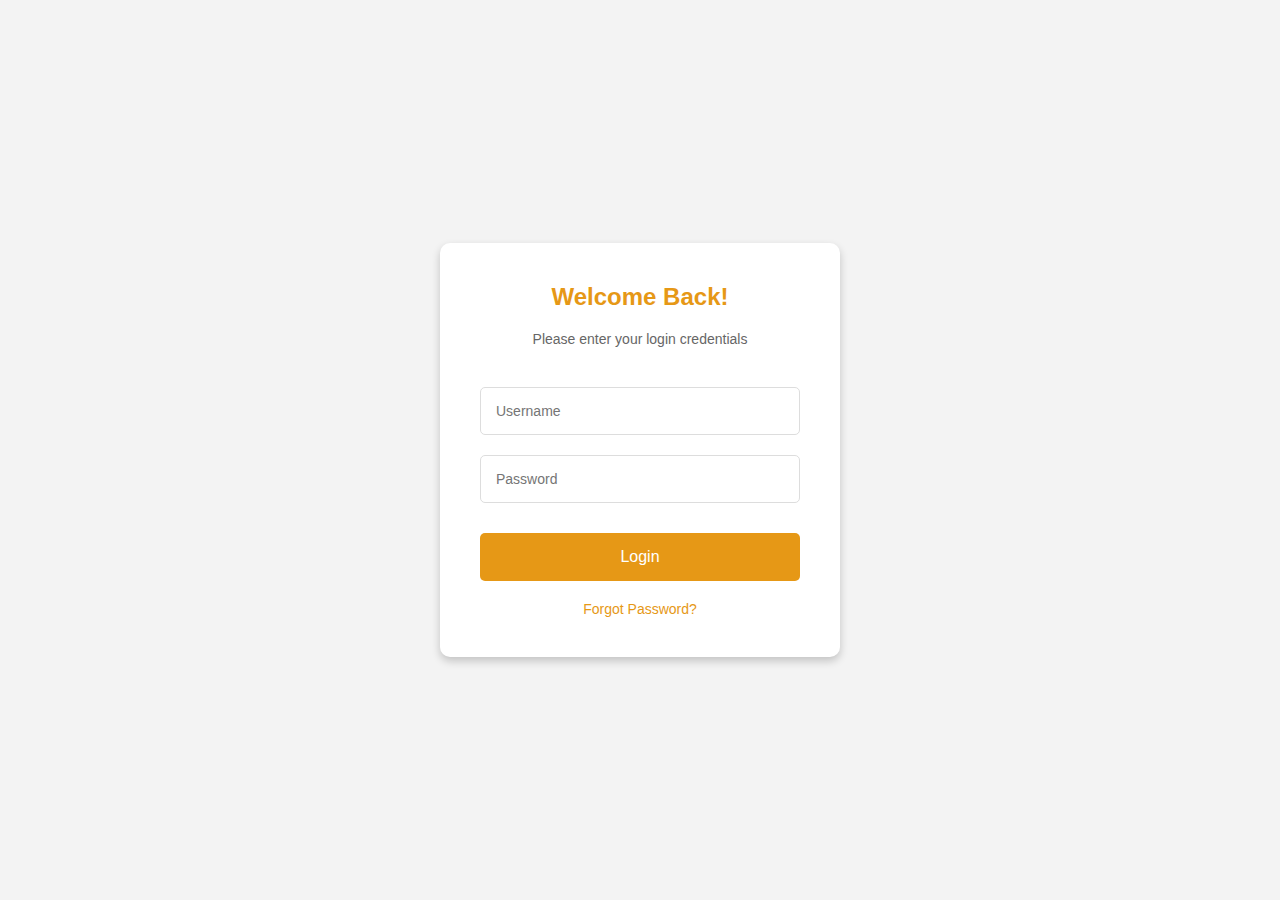
<file: login.html>
<!DOCTYPE html>
<html lang="en">
  <head>
    <meta charset="UTF-8" />
    <meta name="viewport" content="width=device-width, initial-scale=1.0" />
    <title>Login Page</title>
    <style>
      /* CSS Reset */
      * {
        margin: 0;
        padding: 0;
        box-sizing: border-box;
      }

      /* Background styling */
      body {
        font-family: Arial, sans-serif;
        background-color: #f3f3f3;
        display: flex;
        justify-content: center;
        align-items: center;
        height: 100vh;
      }

      /* Container styling */
      .login-container {
        background-color: #fff;
        border-radius: 10px;
        box-shadow: 0 4px 8px rgba(0, 0, 0, 0.2);
        padding: 40px;
        width: 100%;
        max-width: 400px;
        text-align: center;
      }

      /* Logo and Title */
      .login-container h2 {
        color: #e69816;
        font-size: 24px;
        margin-bottom: 20px;
      }

      .login-container p {
        color: #666;
        font-size: 14px;
        margin-bottom: 30px;
      }

      /* Input fields */
      .login-container input[type="text"],
      .login-container input[type="password"] {
        width: 100%;
        padding: 15px;
        margin: 10px 0;
        border-radius: 5px;
        border: 1px solid #ddd;
        font-size: 14px;
      }

      /* Login button */
      .login-container button {
        width: 100%;
        padding: 15px;
        margin-top: 20px;
        background-color: #e69816;
        border: none;
        border-radius: 5px;
        color: #fff;
        font-size: 16px;
        cursor: pointer;
        transition: background-color 0.3s;
      }

      .login-container button:hover {
        background-color: #cc7f12;
      }

      /* Additional link */
      .login-container a {
        display: block;
        margin-top: 20px;
        font-size: 14px;
        color: #e69816;
        text-decoration: none;
        transition: color 0.3s;
      }

      .login-container a:hover {
        color: #cc7f12;
      }
    </style>
  </head>
  <body>
    <div class="login-container">
      <h2>Welcome Back!</h2>
      <p>Please enter your login credentials</p>
      <form action="/login" method="POST" onsubmit="redirectAfterSubmit(event)">
        <input type="text" name="username" placeholder="Username" required />
        <input
          type="password"
          name="password"
          placeholder="Password"
          required
        />
        <button type="submit">Login</button>
      </form>
      <a href="#">Forgot Password?</a>
    </div>
    <script>
      function redirectAfterSubmit(event) {
        event.preventDefault();
        window.location.href = "index.html";
      }
    </script>
  </body>
</html>
</file>
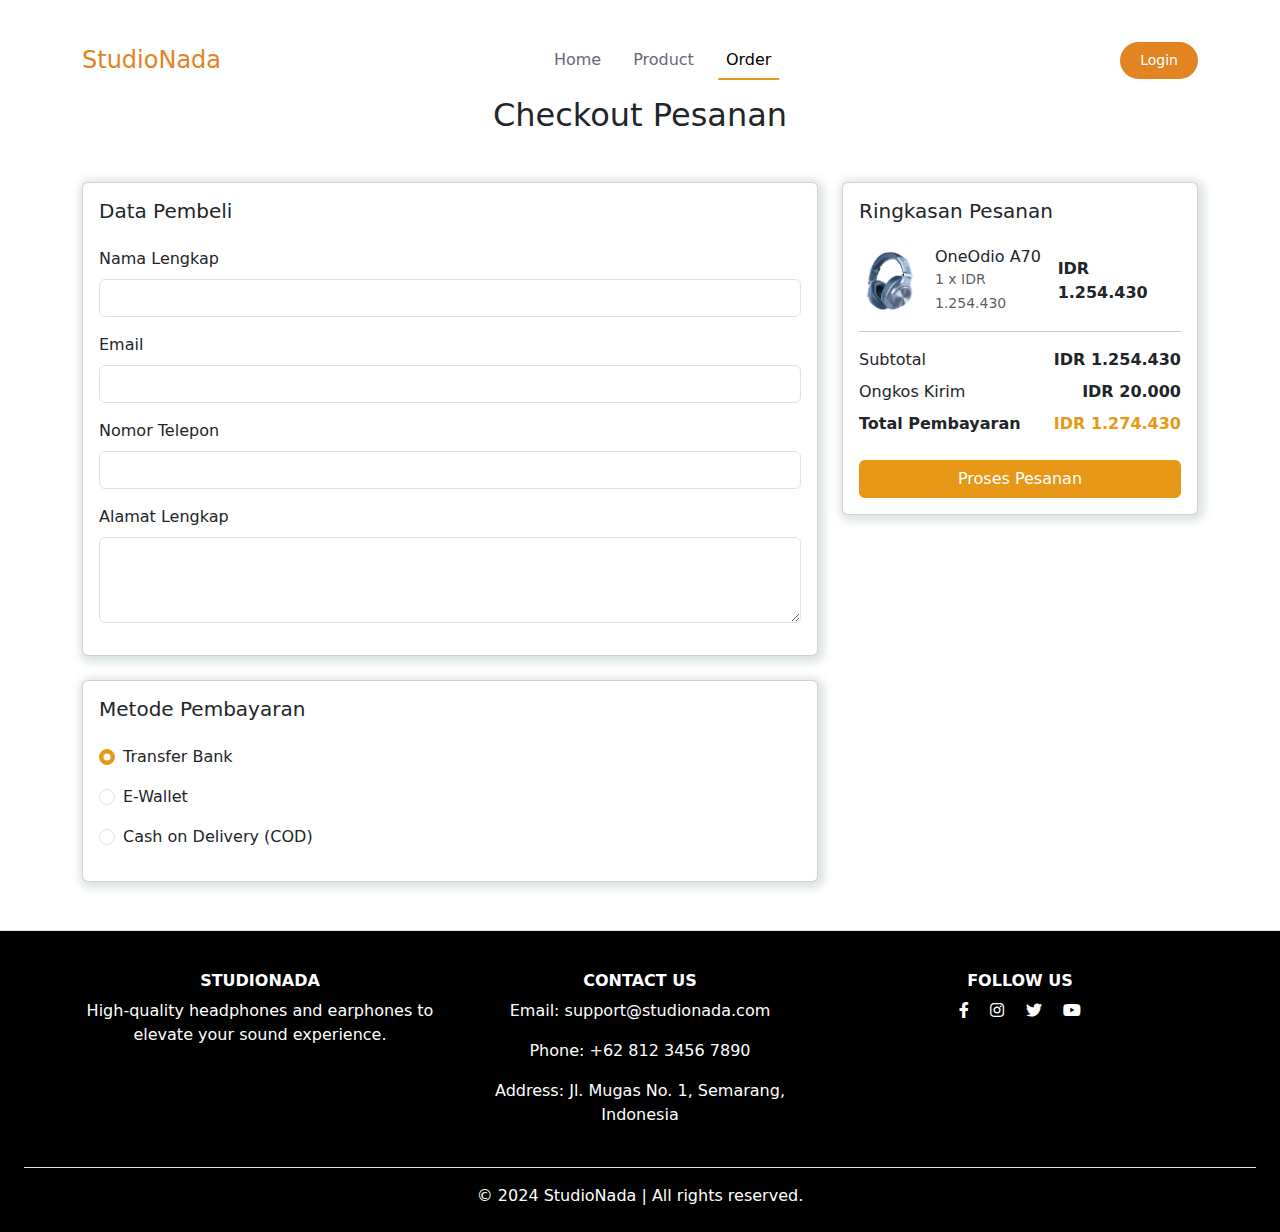
<file: order.html>
<!DOCTYPE html>
<html lang="en">
  <head>
    <meta charset="utf-8" />
    <meta name="viewport" content="width=device-width, initial-scale=1" />
    <title>Studio Nada</title>
    <!-- BOOTSTRAP CSS -->
    <link
      href="https://cdn.jsdelivr.net/npm/bootstrap@5.3.3/dist/css/bootstrap.min.css"
      rel="stylesheet"
      integrity="sha384-QWTKZyjpPEjISv5WaRU9OFeRpok6YctnYmDr5pNlyT2bRjXh0JMhjY6hW+ALEwIH"
      crossorigin="anonymous"
    />

    <link href="style.css" rel="stylesheet" />

    <!-- Font Awesome -->
    <link
      rel="stylesheet"
      href="https://cdnjs.cloudflare.com/ajax/libs/font-awesome/5.15.4/css/all.min.css"
    />
  </head>

  <body>
    <!-- NAVBAR  -->
    <nav class="navbar navbar-expand-lg fixed-top">
      <div class="container">
        <a class="navbar-brand me-auto" href="index.html">StudioNada</a>
        <div
          class="offcanvas offcanvas-end"
          tabindex="-1"
          id="offcanvasNavbar"
          aria-labelledby="offcanvasNavbarLabel"
        >
          <div class="offcanvas-header">
            <h5 class="offcanvas-title" id="offcanvasNavbarLabel">
              Studio Nada
            </h5>
            <button
              type="button"
              class="btn-close"
              data-bs-dismiss="offcanvas"
              aria-label="Close"
            ></button>
          </div>
          <div class="offcanvas-body">
            <ul class="navbar-nav justify-content-center flex-grow-1 pe-3">
              <li class="nav-item">
                <a
                  class="nav-link mx-lg-2"
                  aria-current="page"
                  href="index.html"
                  >Home</a
                >
              </li>
              <li class="nav-item">
                <a class="nav-link mx-lg-2" href="products.html">Product</a>
              </li>
              <li class="nav-item">
                <a class="nav-link mx-lg-2 active" href="order.html">Order</a>
              </li>
            </ul>
          </div>
        </div>
        <a href="login.html" class="login-button">Login</a>
        <button
          class="navbar-toggler pe-0"
          type="button"
          data-bs-toggle="offcanvas"
          data-bs-target="#offcanvasNavbar"
          aria-controls="offcanvasNavbar"
          aria-label="Toggle navigation"
        >
          <span class="navbar-toggler-icon"></span>
        </button>
      </div>
    </nav>
    <!-- END NAVBAR -->

    <!-- KONTEN PEMESANAN -->
    <section class="order-section mt-5 pt-5">
      <div class="container">
        <h2 class="text-center mb-5">Checkout Pesanan</h2>

        <div class="row g-4">
          <!-- Form Data Pembeli -->
          <div class="col-lg-8">
            <div class="card mb-4">
              <div class="card-body">
                <h5 class="card-title mb-4">Data Pembeli</h5>
                <form>
                  <div class="mb-3">
                    <label for="nama" class="form-label">Nama Lengkap</label>
                    <input
                      type="text"
                      class="form-control"
                      id="nama"
                      required
                    />
                  </div>
                  <div class="mb-3">
                    <label for="email" class="form-label">Email</label>
                    <input
                      type="email"
                      class="form-control"
                      id="email"
                      required
                    />
                  </div>
                  <div class="mb-3">
                    <label for="telepon" class="form-label"
                      >Nomor Telepon</label
                    >
                    <input
                      type="tel"
                      class="form-control"
                      id="telepon"
                      required
                    />
                  </div>
                  <div class="mb-3">
                    <label for="alamat" class="form-label"
                      >Alamat Lengkap</label
                    >
                    <textarea
                      class="form-control"
                      id="alamat"
                      rows="3"
                      required
                    ></textarea>
                  </div>
                </form>
              </div>
            </div>

            <!-- Metode Pembayaran -->
            <div class="card mb-5">
              <div class="card-body">
                <h5 class="card-title mb-4">Metode Pembayaran</h5>
                <div class="payment-methods">
                  <div class="form-check mb-3">
                    <input
                      class="form-check-input"
                      type="radio"
                      name="paymentMethod"
                      id="transfer"
                      checked
                    />
                    <label class="form-check-label" for="transfer">
                      Transfer Bank
                    </label>
                  </div>
                  <div class="form-check mb-3">
                    <input
                      class="form-check-input"
                      type="radio"
                      name="paymentMethod"
                      id="ewallet"
                    />
                    <label class="form-check-label" for="ewallet">
                      E-Wallet
                    </label>
                  </div>
                  <div class="form-check mb-3">
                    <input
                      class="form-check-input"
                      type="radio"
                      name="paymentMethod"
                      id="cod"
                    />
                    <label class="form-check-label" for="cod">
                      Cash on Delivery (COD)
                    </label>
                  </div>
                </div>
              </div>
            </div>
          </div>

          <!-- Ringkasan Pesanan -->
          <div class="col-lg-4">
            <div class="card">
              <div class="card-body">
                <h5 class="card-title mb-4">Ringkasan Pesanan</h5>

                <!-- Daftar Produk dalam Keranjang -->
                <div class="cart-items mb-4">
                  <div class="cart-item d-flex align-items-center mb-3">
                    <img
                      src="properti/hpn 1.png"
                      alt="OneOdio A70"
                      class="img-fluid me-3"
                      style="width: 60px"
                    />
                    <div class="item-details flex-grow-1">
                      <h6 class="mb-0">OneOdio A70</h6>
                      <small class="text-muted">1 x IDR 1.254.430</small>
                    </div>
                    <span class="fw-bold">IDR 1.254.430</span>
                  </div>

                  <!-- Garis Pemisah -->
                  <hr class="my-3" />

                  <!-- Total -->
                  <div class="d-flex justify-content-between mb-2">
                    <span>Subtotal</span>
                    <span class="fw-bold">IDR 1.254.430</span>
                  </div>
                  <div class="d-flex justify-content-between mb-2">
                    <span>Ongkos Kirim</span>
                    <span class="fw-bold">IDR 20.000</span>
                  </div>
                  <div class="d-flex justify-content-between mb-2">
                    <span class="fw-bold">Total Pembayaran</span>
                    <span class="fw-bold" style="color: #e69816"
                      >IDR 1.274.430</span
                    >
                  </div>
                </div>

                <!-- Tombol Proses Pesanan -->
                <button
                  id="triggerOrderModal"
                  class="btn w-100 text-white"
                  style="background-color: #e69816"
                >
                  Proses Pesanan
                </button>
              </div>
            </div>
          </div>
        </div>
      </div>
    </section>

    <!-- Modal Konfirmasi Pesanan -->
    <div id="orderSuccessModal" class="custom-modal">
      <div class="custom-modal-content">
        <h2>Pesanan Berhasil!</h2>
        <p>Terima kasih, pesanan Anda telah diproses.</p>
        <button id="closeOrderModalButton" class="close-button">Tutup</button>
      </div>
    </div>

    <!-- FOOTER -->
    <div class="text-center p-4 border-top bg-black text-white">
      <div class="container mt-3">
        <div class="row">
          <!-- Informasi Toko -->
          <div class="col-md-4">
            <h6 class="text-uppercase fw-bold">StudioNada</h6>
            <p>
              High-quality headphones and earphones to elevate your sound
              experience.
            </p>
          </div>
          <!-- Kontak -->
          <div class="col-md-4">
            <h6 class="text-uppercase fw-bold">Contact Us</h6>
            <p>Email: support@studionada.com</p>
            <p>Phone: +62 812 3456 7890</p>
            <p>Address: Jl. Mugas No. 1, Semarang, Indonesia</p>
          </div>
          <!-- Media Sosial -->
          <div class="col-md-4">
            <h6 class="text-uppercase fw-bold">Follow Us</h6>
            <a href="#" class="text-white me-3"
              ><i class="fab fa-facebook-f"></i
            ></a>
            <a href="#" class="text-white me-3"
              ><i class="fab fa-instagram"></i
            ></a>
            <a href="#" class="text-white me-3"
              ><i class="fab fa-twitter"></i
            ></a>
            <a href="#" class="text-white"><i class="fab fa-youtube"></i></a>
          </div>
        </div>
      </div>
      <div class="text-center mt-4 border-top pt-3">
        &copy; 2024 StudioNada | All rights reserved.
      </div>
    </div>
    <!-- END FOOTER -->

    <!-- BOOTSTRAP JS -->
    <script
      src="https://cdn.jsdelivr.net/npm/bootstrap@5.3.3/dist/js/bootstrap.bundle.min.js"
      integrity="sha384-YvpcrYf0tY3lHB60NNkmXc5s9fDVZLESaAA55NDzOxhy9GkcIdslK1eN7N6jIeHz"
      crossorigin="anonymous"
    ></script>

    <!-- Script untuk menampilkan preview gambar -->
    <script>
      document.addEventListener("DOMContentLoaded", function () {
        // Handle form submission
        const form = document.querySelector("form");
        form.addEventListener("submit", function (e) {
          e.preventDefault();
          // Add your form submission logic here
        });
      });
    </script>

    <script src="main.js"></script>
  </body>
</html>
</file>
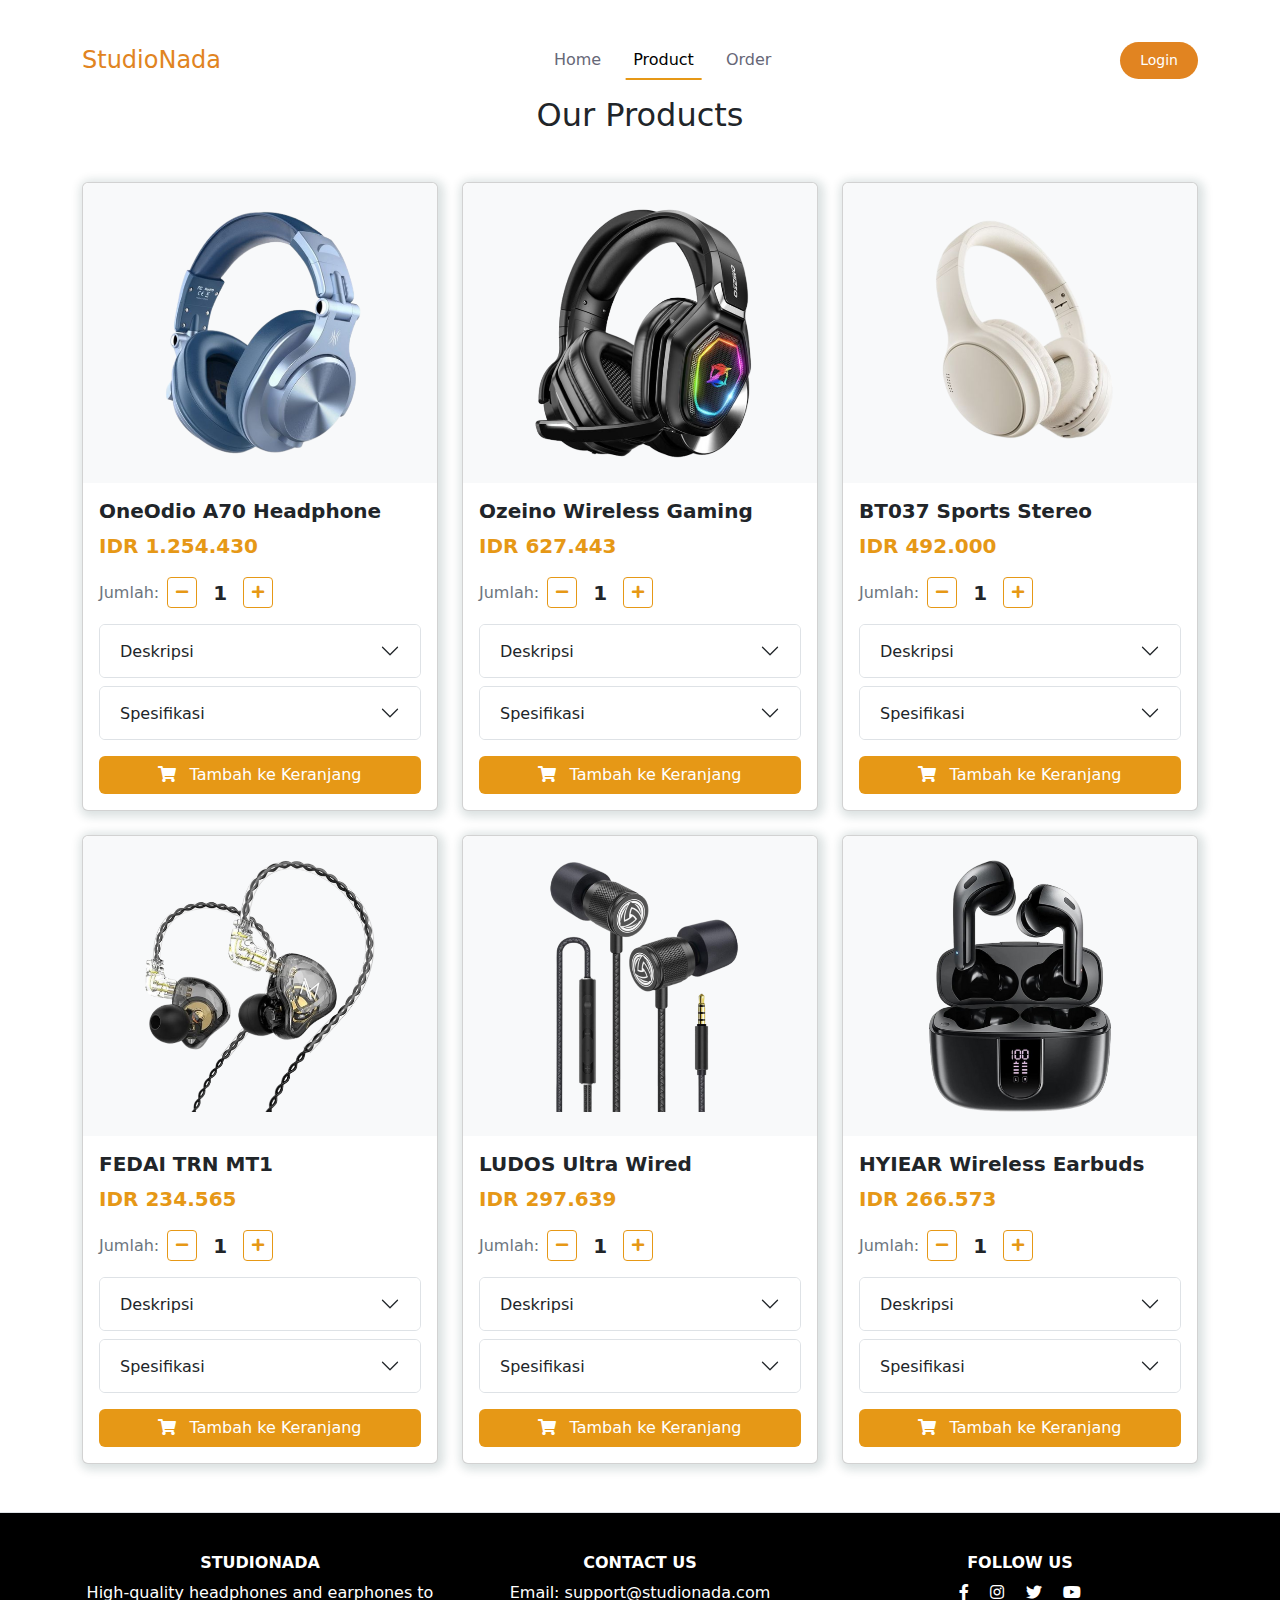
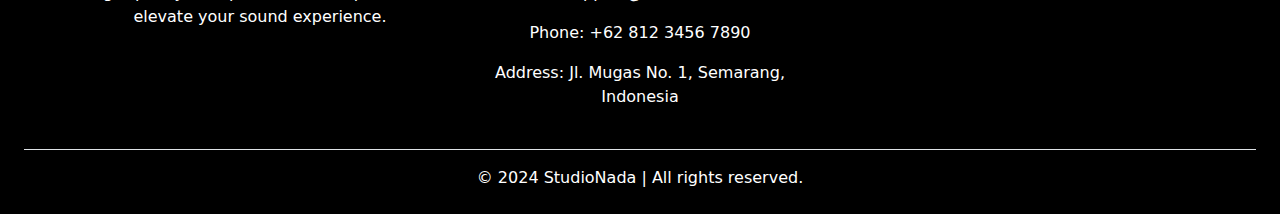
<file: products.html>
<!DOCTYPE html>
<html lang="en">
  <head>
    <meta charset="utf-8" />
    <meta name="viewport" content="width=device-width, initial-scale=1" />
    <title>Studio Nada</title>
    <!-- BOOTSTRAP CSS -->
    <link
      href="https://cdn.jsdelivr.net/npm/bootstrap@5.3.3/dist/css/bootstrap.min.css"
      rel="stylesheet"
      integrity="sha384-QWTKZyjpPEjISv5WaRU9OFeRpok6YctnYmDr5pNlyT2bRjXh0JMhjY6hW+ALEwIH"
      crossorigin="anonymous"
    />

    <!-- AOS -->
    <link rel="stylesheet" href="https://unpkg.com/aos@next/dist/aos.css" />

    <link href="style.css" rel="stylesheet" />

    <!-- Font Awesome -->
    <link
      rel="stylesheet"
      href="https://cdnjs.cloudflare.com/ajax/libs/font-awesome/5.15.4/css/all.min.css"
    />
  </head>

  <body>
    <!-- NAVBAR  -->
    <nav class="navbar navbar-expand-lg fixed-top">
      <div class="container">
        <a class="navbar-brand me-auto" href="index.html">StudioNada</a>
        <div
          class="offcanvas offcanvas-end"
          tabindex="-1"
          id="offcanvasNavbar"
          aria-labelledby="offcanvasNavbarLabel"
        >
          <div class="offcanvas-header">
            <h5 class="offcanvas-title" id="offcanvasNavbarLabel">
              Studio Nada
            </h5>
            <button
              type="button"
              class="btn-close"
              data-bs-dismiss="offcanvas"
              aria-label="Close"
            ></button>
          </div>
          <div class="offcanvas-body">
            <ul class="navbar-nav justify-content-center flex-grow-1 pe-3">
              <li class="nav-item">
                <a
                  class="nav-link mx-lg-2"
                  aria-current="page"
                  href="index.html"
                  >Home</a
                >
              </li>
              <li class="nav-item">
                <a class="nav-link mx-lg-2 active" href="products.html"
                  >Product</a
                >
              </li>
              <li class="nav-item">
                <a class="nav-link mx-lg-2" href="order.html">Order</a>
              </li>
            </ul>
          </div>
        </div>
        <a href="login.html" class="login-button">Login</a>
        <button
          class="navbar-toggler pe-0"
          type="button"
          data-bs-toggle="offcanvas"
          data-bs-target="#offcanvasNavbar"
          aria-controls="offcanvasNavbar"
          aria-label="Toggle navigation"
        >
          <span class="navbar-toggler-icon"></span>
        </button>
      </div>
    </nav>
    <!-- END NAVBAR -->

    <!-- KONTEN DETAIL PRODUK -->
    <section class="product-detail my-5 pt-5">
      <div class="container">
        <h2 class="text-center mb-5">Our Products</h2>
        <div class="row g-4">
          <!-- Product 1 -->
          <div class="col-md-6 col-lg-4">
            <div class="card h-100">
              <!-- Carousel untuk Product 1 -->
              <div
                id="carousel1"
                class="carousel slide"
                data-bs-ride="carousel"
                data-bs-interval="3000"
              >
                <div class="carousel-inner rounded-top">
                  <div class="carousel-item active">
                    <div
                      class="bg-light p-4 d-flex align-items-center justify-content-center"
                      style="height: 300px"
                    >
                      <img
                        src="properti/hpn 1.png"
                        alt="OneOdio A70 Headphone Blue"
                        class="img-fluid"
                        style="max-height: 100%; object-fit: contain"
                      />
                    </div>
                  </div>
                  <div class="carousel-item">
                    <div
                      class="bg-light p-4 d-flex align-items-center justify-content-center"
                      style="height: 300px"
                    >
                      <img
                        src="properti/1 slide 2.png"
                        alt="OneOdio A70 Headphone Grey"
                        class="img-fluid"
                        style="max-height: 100%; object-fit: contain"
                      />
                    </div>
                  </div>
                </div>
              </div>

              <div class="card-body">
                <h5 class="card-title fw-bold">OneOdio A70 Headphone</h5>
                <p class="fw-semibold fs-5" style="color: #e69816">
                  IDR 1.254.430
                </p>

                <!-- Quantity Selector -->
                <div class="d-flex align-items-center gap-2 mb-3">
                  <span class="text-secondary">Jumlah:</span>
                  <div class="d-flex align-items-center gap-2">
                    <button
                      onclick="decreaseQuantity('quantity1')"
                      class="btn btn-sm"
                      style="border-color: #e69816; color: #e69816"
                    >
                      <i class="fas fa-minus"></i>
                    </button>
                    <span class="fs-5 fw-semibold px-2" id="quantity1">1</span>
                    <button
                      onclick="increaseQuantity('quantity1')"
                      class="btn btn-sm"
                      style="border-color: #e69816; color: #e69816"
                    >
                      <i class="fas fa-plus"></i>
                    </button>
                  </div>
                </div>

                <!-- Product Info Accordion -->
                <div class="mb-3">
                  <!-- Description -->
                  <div class="accordion" id="descriptionAccordion1">
                    <div class="accordion-item">
                      <h2 class="accordion-header">
                        <button
                          class="accordion-button collapsed"
                          type="button"
                          data-bs-toggle="collapse"
                          data-bs-target="#description1"
                        >
                          Deskripsi
                        </button>
                      </h2>
                      <div
                        id="description1"
                        class="accordion-collapse collapse"
                      >
                        <div class="accordion-body">
                          OneOdio A70 Bluetooth Over Ear Headphones, Wireless
                          Headphones w/ 72H Playtime, Hi-Res, 3.5mm/6.35mm Wired
                          Audio Jack for Studio Monitor & Mixing DJ Guitar AMP,
                          Computer Laptop PC Tablet.
                        </div>
                      </div>
                    </div>
                  </div>
                  <!-- Specifications -->
                  <div class="accordion mt-2" id="specsAccordion1">
                    <div class="accordion-item">
                      <h2 class="accordion-header">
                        <button
                          class="accordion-button collapsed"
                          type="button"
                          data-bs-toggle="collapse"
                          data-bs-target="#specs1"
                        >
                          Spesifikasi
                        </button>
                      </h2>
                      <div id="specs1" class="accordion-collapse collapse">
                        <div class="accordion-body">
                          <ul class="list-unstyled mb-0">
                            <li>Brand: OneOdio</li>
                            <li>Color: Sky Blue, Silver</li>
                            <li>Ear Placement: Over Ea</li>
                            <li>Form Factor: Over Ea</li>
                            <li>Impedance: 32 Ohm</li>
                          </ul>
                        </div>
                      </div>
                    </div>
                  </div>
                </div>

                <button
                  onclick="window.location.href='order.html'"
                  class="btn w-100"
                  style="background-color: #e69816; color: white"
                >
                  <i class="fas fa-shopping-cart me-2"></i>
                  Tambah ke Keranjang
                </button>
              </div>
            </div>
          </div>

          <!-- Product 2 -->
          <div class="col-md-6 col-lg-4">
            <div class="card h-100">
              <!-- Carousel untuk Product 2 -->
              <div
                id="carousel2"
                class="carousel slide"
                data-bs-ride="carousel"
                data-bs-interval="3000"
              >
                <div class="carousel-inner rounded-top">
                  <div class="carousel-item active">
                    <div
                      class="bg-light p-4 d-flex align-items-center justify-content-center"
                      style="height: 300px"
                    >
                      <img
                        src="properti/hpn 2.png"
                        alt="Ozeino Wireless Gaming Black"
                        class="img-fluid"
                        style="max-height: 100%; object-fit: contain"
                      />
                    </div>
                  </div>
                  <div class="carousel-item">
                    <div
                      class="bg-light p-4 d-flex align-items-center justify-content-center"
                      style="height: 300px"
                    >
                      <img
                        src="properti/2 slide 2.png"
                        alt="Ozeino Wireless Gaming Pink"
                        class="img-fluid"
                        style="max-height: 100%; object-fit: contain"
                      />
                    </div>
                  </div>
                </div>
              </div>

              <div class="card-body">
                <h5 class="card-title fw-bold">Ozeino Wireless Gaming</h5>
                <p class="fw-semibold fs-5" style="color: #e69816">
                  IDR 627.443
                </p>

                <!-- Quantity Selector -->
                <div class="d-flex align-items-center gap-2 mb-3">
                  <span class="text-secondary">Jumlah:</span>
                  <div class="d-flex align-items-center gap-2">
                    <button
                      onclick="decreaseQuantity('quantity2')"
                      class="btn btn-sm"
                      style="border-color: #e69816; color: #e69816"
                    >
                      <i class="fas fa-minus"></i>
                    </button>
                    <span class="fs-5 fw-semibold px-2" id="quantity2">1</span>
                    <button
                      onclick="increaseQuantity('quantity2')"
                      class="btn btn-sm"
                      style="border-color: #e69816; color: #e69816"
                    >
                      <i class="fas fa-plus"></i>
                    </button>
                  </div>
                </div>

                <!-- Product Info Accordion -->
                <div class="mb-3">
                  <!-- Description -->
                  <div class="accordion" id="descriptionAccordion1">
                    <div class="accordion-item">
                      <h2 class="accordion-header">
                        <button
                          class="accordion-button collapsed"
                          type="button"
                          data-bs-toggle="collapse"
                          data-bs-target="#description2"
                        >
                          Deskripsi
                        </button>
                      </h2>
                      <div
                        id="description2"
                        class="accordion-collapse collapse"
                      >
                        <div class="accordion-body">
                          2.4GHz Wireless Gaming Headset with Microphone, 2.4G
                          USB & Type C Transmitter - 30h Battery Life - RGB
                          Lighting Gaming Headphones for PS5, PS4, PC, Phone.
                        </div>
                      </div>
                    </div>
                  </div>
                  <!-- Specifications -->
                  <div class="accordion mt-2" id="specsAccordion2">
                    <div class="accordion-item">
                      <h2 class="accordion-header">
                        <button
                          class="accordion-button collapsed"
                          type="button"
                          data-bs-toggle="collapse"
                          data-bs-target="#specs2"
                        >
                          Spesifikasi
                        </button>
                      </h2>
                      <div id="specs2" class="accordion-collapse collapse">
                        <div class="accordion-body">
                          <ul class="list-unstyled mb-0">
                            <li>Brand: Ozeino</li>
                            <li>Color: Black, Pink</li>
                            <li>Ear Placement: Over Ear</li>
                            <li>Form Factor: Over Ear</li>
                            <li>Noise Control: Active Noise Cancellation</li>
                          </ul>
                        </div>
                      </div>
                    </div>
                  </div>
                </div>

                <button
                  onclick="window.location.href='order.html'"
                  class="btn w-100"
                  style="background-color: #e69816; color: white"
                >
                  <i class="fas fa-shopping-cart me-2"></i>
                  Tambah ke Keranjang
                </button>
              </div>
            </div>
          </div>

          <!-- Product 3 -->
          <div class="col-md-6 col-lg-4">
            <div class="card h-100">
              <!-- Carousel untuk Product 3 -->
              <div
                id="carousel3"
                class="carousel slide"
                data-bs-ride="carousel"
                data-bs-interval="3000"
              >
                <div class="carousel-inner rounded-top">
                  <div class="carousel-item active">
                    <div
                      class="bg-light p-4 d-flex align-items-center justify-content-center"
                      style="height: 300px"
                    >
                      <img
                        src="properti/hpn 3.png"
                        alt="BT037 Sports Stereo Beige"
                        class="img-fluid"
                        style="max-height: 100%; object-fit: contain"
                      />
                    </div>
                  </div>
                  <div class="carousel-item">
                    <div
                      class="bg-light p-4 d-flex align-items-center justify-content-center"
                      style="height: 300px"
                    >
                      <img
                        src="properti/3 slide 3.png"
                        alt="BT037 Sports Stereo Black"
                        class="img-fluid"
                        style="max-height: 100%; object-fit: contain"
                      />
                    </div>
                  </div>
                </div>
              </div>

              <div class="card-body">
                <h5 class="card-title fw-bold">BT037 Sports Stereo</h5>
                <p class="fw-semibold fs-5" style="color: #e69816">
                  IDR 492.000
                </p>

                <!-- Quantity Selector -->
                <div class="d-flex align-items-center gap-2 mb-3">
                  <span class="text-secondary">Jumlah:</span>
                  <div class="d-flex align-items-center gap-2">
                    <button
                      onclick="decreaseQuantity('quantity3')"
                      class="btn btn-sm"
                      style="border-color: #e69816; color: #e69816"
                    >
                      <i class="fas fa-minus"></i>
                    </button>
                    <span class="fs-5 fw-semibold px-2" id="quantity3">1</span>
                    <button
                      onclick="increaseQuantity('quantity3')"
                      class="btn btn-sm"
                      style="border-color: #e69816; color: #e69816"
                    >
                      <i class="fas fa-plus"></i>
                    </button>
                  </div>
                </div>

                <!-- Product Info Accordion -->
                <div class="mb-3">
                  <!-- Description -->
                  <div class="accordion" id="descriptionAccordion3">
                    <div class="accordion-item">
                      <h2 class="accordion-header">
                        <button
                          class="accordion-button collapsed"
                          type="button"
                          data-bs-toggle="collapse"
                          data-bs-target="#description3"
                        >
                          Deskripsi
                        </button>
                      </h2>
                      <div
                        id="description3"
                        class="accordion-collapse collapse"
                      >
                        <div class="accordion-body">
                          BT037 Sports Stereo Wireless Bluetooth ANC Noise
                          Reduction Headphones.
                        </div>
                      </div>
                    </div>
                  </div>
                  <!-- Specifications -->
                  <div class="accordion mt-2" id="specsAccordion3">
                    <div class="accordion-item">
                      <h2 class="accordion-header">
                        <button
                          class="accordion-button collapsed"
                          type="button"
                          data-bs-toggle="collapse"
                          data-bs-target="#specs3"
                        >
                          Spesifikasi
                        </button>
                      </h2>
                      <div id="specs3" class="accordion-collapse collapse">
                        <div class="accordion-body">
                          <ul class="list-unstyled mb-0">
                            <li>Bluetooth standard: V5.3</li>
                            <li>Color: Beige, Black</li>
                            <li>Effective range: 10 meters</li>
                            <li>Battery capacity: 500mAh</li>
                            <li>Impedance: 32 ohms</li>
                          </ul>
                        </div>
                      </div>
                    </div>
                  </div>
                </div>

                <button
                  onclick="window.location.href='order.html'"
                  class="btn w-100"
                  style="background-color: #e69816; color: white"
                >
                  <i class="fas fa-shopping-cart me-2"></i>
                  Tambah ke Keranjang
                </button>
              </div>
            </div>
          </div>

          <!-- Product 4 -->
          <div class="col-md-6 col-lg-4">
            <div class="card h-100">
              <!-- Carousel untuk Product 4 -->
              <div
                id="carousel4"
                class="carousel slide"
                data-bs-ride="carousel"
                data-bs-interval="3000"
              >
                <div class="carousel-inner rounded-top">
                  <div class="carousel-item active">
                    <div
                      class="bg-light p-4 d-flex align-items-center justify-content-center"
                      style="height: 300px"
                    >
                      <img
                        src="properti/hpn 4.png"
                        alt="FEDAI TRN MT1 BLACK"
                        class="img-fluid"
                        style="max-height: 100%; object-fit: contain"
                      />
                    </div>
                  </div>
                  <div class="carousel-item">
                    <div
                      class="bg-light p-4 d-flex align-items-center justify-content-center"
                      style="height: 300px"
                    >
                      <img
                        src="properti/4 slide 2.png"
                        alt="FEDAI TRN MT1 GREEN"
                        class="img-fluid"
                        style="max-height: 100%; object-fit: contain"
                      />
                    </div>
                  </div>
                </div>
              </div>

              <div class="card-body">
                <h5 class="card-title fw-bold">FEDAI TRN MT1</h5>
                <p class="fw-semibold fs-5" style="color: #e69816">
                  IDR 234.565
                </p>

                <!-- Quantity Selector -->
                <div class="d-flex align-items-center gap-2 mb-3">
                  <span class="text-secondary">Jumlah:</span>
                  <div class="d-flex align-items-center gap-2">
                    <button
                      onclick="decreaseQuantity('quantity4')"
                      class="btn btn-sm"
                      style="border-color: #e69816; color: #e69816"
                    >
                      <i class="fas fa-minus"></i>
                    </button>
                    <span class="fs-5 fw-semibold px-2" id="quantity4">1</span>
                    <button
                      onclick="increaseQuantity('quantity4')"
                      class="btn btn-sm"
                      style="border-color: #e69816; color: #e69816"
                    >
                      <i class="fas fa-plus"></i>
                    </button>
                  </div>
                </div>

                <!-- Product Info Accordion -->
                <div class="mb-3">
                  <!-- Description -->
                  <div class="accordion" id="descriptionAccordion4">
                    <div class="accordion-item">
                      <h2 class="accordion-header">
                        <button
                          class="accordion-button collapsed"
                          type="button"
                          data-bs-toggle="collapse"
                          data-bs-target="#description4"
                        >
                          Deskripsi
                        </button>
                      </h2>
                      <div
                        id="description4"
                        class="accordion-collapse collapse"
                      >
                        <div class="accordion-body">
                          TRN MT1 in Ear Monitor Earbuds, FEDAI TRN MT1 in-Ear
                          Earbud with 10mm Composite Magnetic Dynamic in-Ear
                          Earphone Headphones HiFi Headset with Detachable C Pin
                          0.75MM Cable.
                        </div>
                      </div>
                    </div>
                  </div>
                  <!-- Specifications -->
                  <div class="accordion mt-2" id="specsAccordion4">
                    <div class="accordion-item">
                      <h2 class="accordion-header">
                        <button
                          class="accordion-button collapsed"
                          type="button"
                          data-bs-toggle="collapse"
                          data-bs-target="#specs4"
                        >
                          Spesifikasi
                        </button>
                      </h2>
                      <div id="specs4" class="accordion-collapse collapse">
                        <div class="accordion-body">
                          <ul class="list-unstyled mb-0">
                            <li>Brand: FEDAI</li>
                            <li>Color: Black, Blue</li>
                            <li>Ear Placement: On Ear</li>
                            <li>Form Factor: In Ear</li>
                            <li>Impedance: 22 Ohm</li>
                          </ul>
                        </div>
                      </div>
                    </div>
                  </div>
                </div>

                <button
                  onclick="window.location.href='order.html'"
                  class="btn w-100"
                  style="background-color: #e69816; color: white"
                >
                  <i class="fas fa-shopping-cart me-2"></i>
                  Tambah ke Keranjang
                </button>
              </div>
            </div>
          </div>

          <!-- Product 5 -->
          <div class="col-md-6 col-lg-4">
            <div class="card h-100">
              <!-- Carousel untuk Product 5 -->
              <div
                id="carousel5"
                class="carousel slide"
                data-bs-ride="carousel"
                data-bs-interval="3000"
              >
                <div class="carousel-inner rounded-top">
                  <div class="carousel-item active">
                    <div
                      class="bg-light p-4 d-flex align-items-center justify-content-center"
                      style="height: 300px"
                    >
                      <img
                        src="properti/hpn 5.png"
                        alt="LUDOS Ultra Wired Orange"
                        class="img-fluid"
                        style="max-height: 100%; object-fit: contain"
                      />
                    </div>
                  </div>
                  <div class="carousel-item">
                    <div
                      class="bg-light p-4 d-flex align-items-center justify-content-center"
                      style="height: 300px"
                    >
                      <img
                        src="properti/5 slide 2.png"
                        alt="LUDOS Ultra Wired Black"
                        class="img-fluid"
                        style="max-height: 100%; object-fit: contain"
                      />
                    </div>
                  </div>
                </div>
              </div>

              <div class="card-body">
                <h5 class="card-title fw-bold">LUDOS Ultra Wired</h5>
                <p class="fw-semibold fs-5" style="color: #e69816">
                  IDR 297.639
                </p>

                <!-- Quantity Selector -->
                <div class="d-flex align-items-center gap-2 mb-3">
                  <span class="text-secondary">Jumlah:</span>
                  <div class="d-flex align-items-center gap-2">
                    <button
                      onclick="decreaseQuantity('quantity5')"
                      class="btn btn-sm"
                      style="border-color: #e69816; color: #e69816"
                    >
                      <i class="fas fa-minus"></i>
                    </button>
                    <span class="fs-5 fw-semibold px-2" id="quantity5">1</span>
                    <button
                      onclick="increaseQuantity('quantity5')"
                      class="btn btn-sm"
                      style="border-color: #e69816; color: #e69816"
                    >
                      <i class="fas fa-plus"></i>
                    </button>
                  </div>
                </div>

                <!-- Product Info Accordion -->
                <div class="mb-3">
                  <!-- Description -->
                  <div class="accordion" id="descriptionAccordion5">
                    <div class="accordion-item">
                      <h2 class="accordion-header">
                        <button
                          class="accordion-button collapsed"
                          type="button"
                          data-bs-toggle="collapse"
                          data-bs-target="#description5"
                        >
                          Deskripsi
                        </button>
                      </h2>
                      <div
                        id="description5"
                        class="accordion-collapse collapse"
                      >
                        <div class="accordion-body">
                          LUDOS Ultra Wired Earbuds in-Ear Headphones, 5 Years
                          Warranty, Earphones with Microphone, Noise Isolating
                          Ear Buds, Memory Foam for iPhone, Samsung, School
                          Students, Kids, Women, Small Ears.
                        </div>
                      </div>
                    </div>
                  </div>
                  <!-- Specifications -->
                  <div class="accordion mt-2" id="specsAccordion5">
                    <div class="accordion-item">
                      <h2 class="accordion-header">
                        <button
                          class="accordion-button collapsed"
                          type="button"
                          data-bs-toggle="collapse"
                          data-bs-target="#specs5"
                        >
                          Spesifikasi
                        </button>
                      </h2>
                      <div id="specs5" class="accordion-collapse collapse">
                        <div class="accordion-body">
                          <ul class="list-unstyled mb-0">
                            <li>Brand: LUDOS</li>
                            <li>Color: Black, Orange</li>
                            <li>Ear Placement: In Ear</li>
                            <li>Form Factor: In Ear</li>
                            <li>Impedance: 32 Ohm</li>
                          </ul>
                        </div>
                      </div>
                    </div>
                  </div>
                </div>

                <button
                  onclick="window.location.href='order.html'"
                  class="btn w-100"
                  style="background-color: #e69816; color: white"
                >
                  <i class="fas fa-shopping-cart me-2"></i>
                  Tambah ke Keranjang
                </button>
              </div>
            </div>
          </div>

          <!-- Product 6 -->
          <div class="col-md-6 col-lg-4">
            <div class="card h-100">
              <!-- Carousel untuk Product 6 -->
              <div
                id="carousel6"
                class="carousel slide"
                data-bs-ride="carousel"
                data-bs-interval="3000"
              >
                <div class="carousel-inner rounded-top">
                  <div class="carousel-item active">
                    <div
                      class="bg-light p-4 d-flex align-items-center justify-content-center"
                      style="height: 300px"
                    >
                      <img
                        src="properti/hpn 6.png"
                        alt="HYIEAR Wireless Earbuds Black"
                        class="img-fluid"
                        style="max-height: 100%; object-fit: contain"
                      />
                    </div>
                  </div>
                  <div class="carousel-item">
                    <div
                      class="bg-light p-4 d-flex align-items-center justify-content-center"
                      style="height: 300px"
                    >
                      <img
                        src="properti/6 slide 2.png"
                        alt="HYIEAR Wireless Earbuds White"
                        class="img-fluid"
                        style="max-height: 100%; object-fit: contain"
                      />
                    </div>
                  </div>
                </div>
              </div>

              <div class="card-body">
                <h5 class="card-title fw-bold">HYIEAR Wireless Earbuds</h5>
                <p class="fw-semibold fs-5" style="color: #e69816">
                  IDR 266.573
                </p>

                <!-- Quantity Selector -->
                <div class="d-flex align-items-center gap-2 mb-3">
                  <span class="text-secondary">Jumlah:</span>
                  <div class="d-flex align-items-center gap-2">
                    <button
                      onclick="decreaseQuantity('quantity6')"
                      class="btn btn-sm"
                      style="border-color: #e69816; color: #e69816"
                    >
                      <i class="fas fa-minus"></i>
                    </button>
                    <span class="fs-5 fw-semibold px-2" id="quantity6">1</span>
                    <button
                      onclick="increaseQuantity('quantity6')"
                      class="btn btn-sm"
                      style="border-color: #e69816; color: #e69816"
                    >
                      <i class="fas fa-plus"></i>
                    </button>
                  </div>
                </div>

                <!-- Product Info Accordion -->
                <div class="mb-3">
                  <!-- Description -->
                  <div class="accordion" id="descriptionAccordion6">
                    <div class="accordion-item">
                      <h2 class="accordion-header">
                        <button
                          class="accordion-button collapsed"
                          type="button"
                          data-bs-toggle="collapse"
                          data-bs-target="#description6"
                        >
                          Deskripsi
                        </button>
                      </h2>
                      <div
                        id="description6"
                        class="accordion-collapse collapse"
                      >
                        <div class="accordion-body">
                          HYIEAR Wireless Earbuds, Bluetooth Earbuds V5.3, 40H
                          Playtime, LED Display, IPX5 Waterproof Bluetooth
                          Headphones with Mic, Support Wireless Charging.
                        </div>
                      </div>
                    </div>
                  </div>
                  <!-- Specifications -->
                  <div class="accordion mt-2" id="specsAccordion6">
                    <div class="accordion-item">
                      <h2 class="accordion-header">
                        <button
                          class="accordion-button collapsed"
                          type="button"
                          data-bs-toggle="collapse"
                          data-bs-target="#specs6"
                        >
                          Spesifikasi
                        </button>
                      </h2>
                      <div id="specs6" class="accordion-collapse collapse">
                        <div class="accordion-body">
                          <ul class="list-unstyled mb-0">
                            <li>Brand: HYIEAR</li>
                            <li>Color: Black, White</li>
                            <li>Ear Placement: In Ear</li>
                            <li>Form Factor: In Ear</li>
                            <li>Headphones Jack: USB</li>
                          </ul>
                        </div>
                      </div>
                    </div>
                  </div>
                </div>

                <button
                  onclick="window.location.href='order.html'"
                  class="btn w-100"
                  style="background-color: #e69816; color: white"
                >
                  <i class="fas fa-shopping-cart me-2"></i>
                  Tambah ke Keranjang
                </button>
              </div>
            </div>
          </div>
        </div>
      </div>
    </section>

    <!-- FOOTER -->
    <div class="text-center p-4 border-top bg-black text-white">
      <div class="container mt-3">
        <div class="row">
          <!-- Informasi Toko -->
          <div class="col-md-4">
            <h6 class="text-uppercase fw-bold">StudioNada</h6>
            <p>
              High-quality headphones and earphones to elevate your sound
              experience.
            </p>
          </div>
          <!-- Kontak -->
          <div class="col-md-4">
            <h6 class="text-uppercase fw-bold">Contact Us</h6>
            <p>Email: support@studionada.com</p>
            <p>Phone: +62 812 3456 7890</p>
            <p>Address: Jl. Mugas No. 1, Semarang, Indonesia</p>
          </div>
          <!-- Media Sosial -->
          <div class="col-md-4">
            <h6 class="text-uppercase fw-bold">Follow Us</h6>
            <a href="#" class="text-white me-3"
              ><i class="fab fa-facebook-f"></i
            ></a>
            <a href="#" class="text-white me-3"
              ><i class="fab fa-instagram"></i
            ></a>
            <a href="#" class="text-white me-3"
              ><i class="fab fa-twitter"></i
            ></a>
            <a href="#" class="text-white"><i class="fab fa-youtube"></i></a>
          </div>
        </div>
      </div>
      <div class="text-center mt-4 border-top pt-3">
        &copy; 2024 StudioNada | All rights reserved.
      </div>
    </div>
    <!-- END FOOTER -->

    <!-- BOOTSTRAP JS -->
    <script
      src="https://cdn.jsdelivr.net/npm/bootstrap@5.3.3/dist/js/bootstrap.bundle.min.js"
      integrity="sha384-YvpcrYf0tY3lHB60NNkmXc5s9fDVZLESaAA55NDzOxhy9GkcIdslK1eN7N6jIeHz"
      crossorigin="anonymous"
    ></script>

    <!-- Update script untuk quantity -->
    <script>
      function increaseQuantity(id) {
        const quantityElement = document.getElementById(id);
        let currentQuantity = parseInt(quantityElement.textContent);
        quantityElement.textContent = currentQuantity + 1;
      }

      function decreaseQuantity(id) {
        const quantityElement = document.getElementById(id);
        let currentQuantity = parseInt(quantityElement.textContent);
        if (currentQuantity > 1) {
          quantityElement.textContent = currentQuantity - 1;
        }
      }
    </script>
  </body>
</html>
</file>
<file: style.css>
.navbar {
  background-color: #fff;
  height: 80px;
  margin: 20px;
  border-radius: 16px;
  padding: 0.5rem;
}

.navbar-brand {
  font-weight: 500;
  color: #e18421;
  font-size: 24px;
  transition: 0.3s color;
}

.login-button {
  background-color: #e18421;
  color: #fff;
  font-size: 14px;
  padding: 8px 20px;
  border-radius: 50px;
  text-decoration: none;
  transition: 0.3s background-color;
}

.login-button:hover {
  background-color: #e69816;
}

.navbar-toggler {
  border: none;
  font-size: 1.25rem;
}

.navbar-toggler:focus,
.btn-close:focus {
  box-shadow: none;
  outline: none;
}

.nav-link {
  color: #666777;
  font-weight: 500;
  position: relative;
}

.nav-link:hover,
.nav-link.active {
  color: #000;
}

@media (min-width: 991px) {
  .nav-link::before {
    content: "";
    position: absolute;
    bottom: 0;
    left: 50%;
    transform: translateX(-50%);
    width: 0;
    height: 2px;
    background-color: #e69816;
    visibility: hidden;
    transition: 0.3s ease-in-out;
  }

  .nav-link:hover::before,
  .nav-link.active::before {
    width: 100%;
    visibility: visible;
  }
}

.hero-section {
  width: 100%;
  position: relative;
  overflow: hidden;
}

.hero-video {
  position: absolute;
  top: 0;
  left: 0;
  width: 100%;
  height: 100%;
  object-fit: cover;
  z-index: 1;
}

.hero-section::before {
  background-color: rgba(0, 0, 0, 0.6);
  content: "";
  position: absolute;
  top: 0;
  right: 0;
  left: 0;
  bottom: 0;
  z-index: 2;
}

.hero-section .container {
  height: 100vh;
  z-index: 1;
  position: relative;
  z-index: 3;
}

.hero-section h1 {
  font-size: 1.5em;
}

.hero-section h2 {
  font-size: 1.2em;
}

.klik {
  background-color: rgb(255, 255, 255);
  color: #000;
  font-size: 20px;
  padding: 8px 40px;
  border-radius: 40px;
  text-decoration: none;
  transition: 0.3s background-color;
}

.klik:hover {
  background-color: #e69816;
}

.navbar.scrolled {
  background-color: #fff;
  box-shadow: 0 2px 4px rgba(0, 0, 0, 0.1);
  transform: translateY(-100%);
  transition: transform 0.3s ease-in-out;
}

.navbar.scrolled.show {
  transform: translateY(0);
}

.heading {
  text-align: center;
}

.heading h2 {
  font-size: 1.8rem;
  text-transform: uppercase;
}

.box {
  position: relative;
  padding: 10px;
  display: flex;
  flex-direction: column;
  justify-content: center;
  border-radius: 0.5rem;
  box-shadow: 2px 2px 10px 4px rgb(14 55 54 / 15%);
}

.box img {
  width: 100%;
  height: 250px;
  object-fit: contain;
  object-position: center;
  padding: 20px;
  background: #f1f1f1;
  border-radius: 0.5rem;
}

.box h3 {
  font-size: 1rem;
  font-weight: 600;
  text-transform: uppercase;
  margin: 0.5rem 0;
}

.box .content {
  display: flex;
  align-items: center;
  justify-content: space-around;
}

.box .content a {
  padding: 0.25rem;
  padding-right: 1rem;
  padding-left: 1rem;
  color: #fff;
  background: #e18421;
  border-radius: 15px;
  font-weight: 500;
  text-decoration: none;
}

.box .content a:hover {
  background: #e18421;
  color: #fff;
  transition: 0.2s all linear;
}

.blockquote-container {
  max-width: 1000px;
  margin: 0 auto;
  color: #333;
  font-family: "Georgia", serif;
}

.blockquote {
  background-color: #f9f9f9;
  border-left: 5px solid #e69816;
  padding: 1.5rem;
  font-style: italic;
}

.blockquote-footer {
  color: #555;
  font-size: 0.9rem;
  text-align: right;
}

.accordion-button:not(.collapsed) {
  background-color: #e69816 !important;
  color: white !important;
}

.accordion-button:focus {
  border-color: #e69816 !important;
  box-shadow: 0 0 0 0.25rem rgba(230, 152, 22, 0.25) !important;
}

.btn:focus {
  box-shadow: 0 0 0 0.25rem rgba(230, 152, 22, 0.25) !important;
}

.card {
  box-shadow: 2px 2px 10px 4px rgb(14 55 54 / 15%);
}

.custom-modal {
  display: none;
  position: fixed;
  top: 0;
  left: 0;
  width: 100%;
  height: 100%;
  background-color: rgba(0, 0, 0, 0.5);
  justify-content: center;
  align-items: center;
}

.custom-modal-content {
  background-color: #fff;
  padding: 20px;
  width: 80%;
  max-width: 400px;
  border-radius: 8px;
  text-align: center;
  box-shadow: 0 4px 8px rgba(0, 0, 0, 0.2);
}

.close-button {
  background-color: #e18421;
  color: #fff;
  border: none;
  padding: 10px 20px;
  margin-top: 15px;
  border-radius: 5px;
  cursor: pointer;
  font-size: 16px;
}

.close-button:hover {
  background-color: #d1731e;
}

/* Mengganti warna border dan shadow saat fokus dengan menggunakan !important */
input:focus,
textarea:focus,
.form-check-input:focus {
  border-color: #e69816 !important;
  box-shadow: 0 0 0 0.2rem rgba(230, 152, 22, 0.25) !important;
}

/* Warna untuk tombol radio yang dicentang */
.form-check-input:checked {
  background-color: #e69816 !important;
  border-color: #e69816 !important;
}

/* Warna ketika tombol radio dalam keadaan fokus */
.form-check-input:focus {
  box-shadow: 0 0 0 0.2rem rgba(230, 152, 22, 0.25) !important;
  border-color: #e69816 !important;
}
</file>
